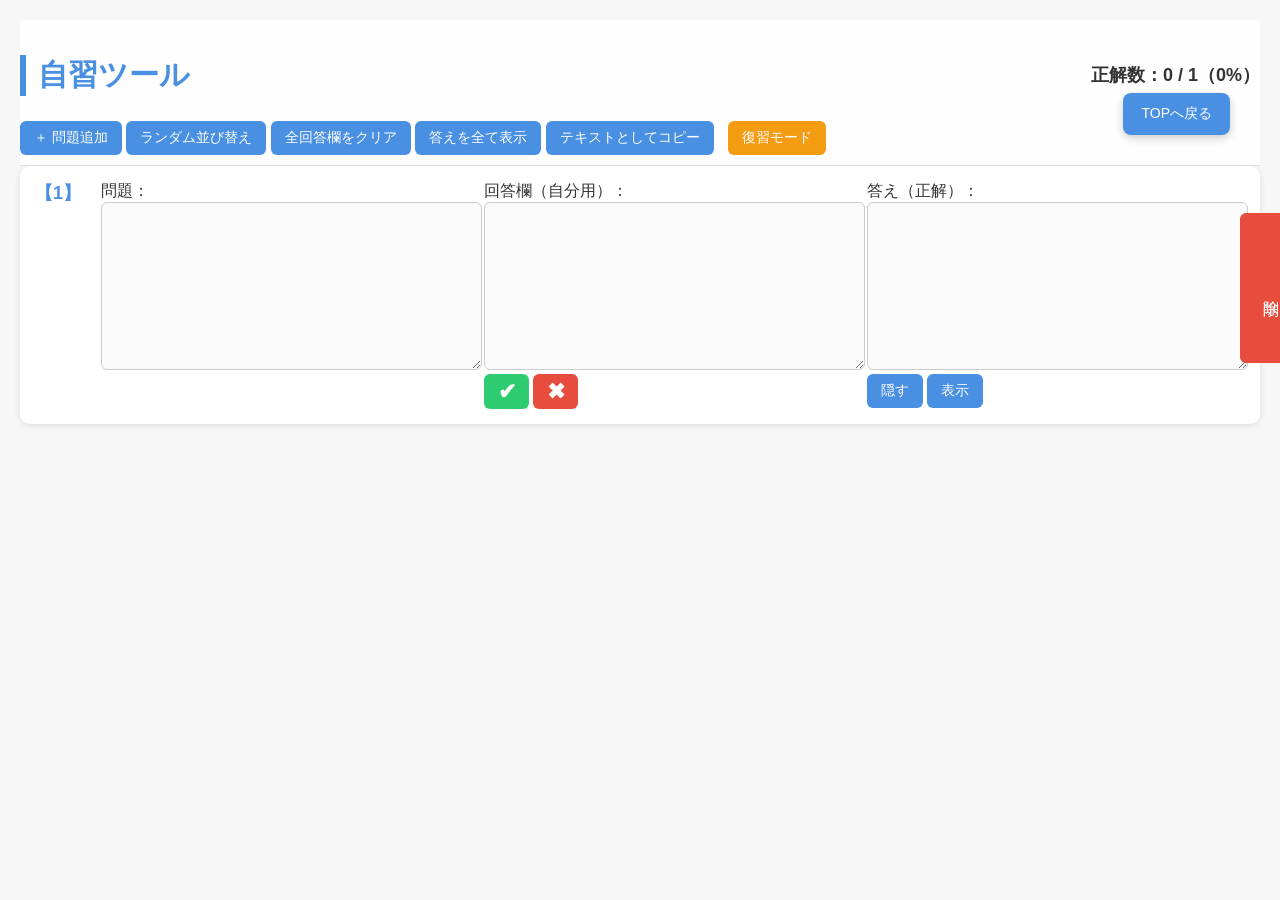
<file: index.html>
<!doctype html>
<html lang="ja">
  <head>
    <meta charset="UTF-8" />
    <meta name="viewport" content="width=device-width, initial-scale=1">
    <link rel="stylesheet" href="./css/style.css" />
    <title>問題練習ツール</title>
  </head>
  <body>
    <div class="header">
      <div class="title-area">
        <h2>自習ツール</h2>
        <div id="score-display" class="score-display">正解数：0 / 0</div>
      </div>
      <button id="addSetBtn">＋ 問題追加</button>
      <button id="shuffleBtn">ランダム並び替え</button>
      <button id="clearUserAnswersBtn">全回答欄をクリア</button>
      <button id="showAllAnswersBtn">答えを全て表示</button>
      <button id="copyAllBtn">テキストとしてコピー</button>
      <button id="reviewWrongBtn">復習モード</button>
      <button id="showAllSetsBtn">全セットを再表示</button>
      <button id="backToTopBtn">TOPへ戻る</button>
    </div>
    <div id="container">
      <template id="qa-template">
        <div class="qa-set">
           <div class="set-number"></div>
          <div class="question-box">
            <label>問題：</label><br />
            <textarea class="question"></textarea>
          </div>
          <div class="user-answer-box">
            <label>回答欄（自分用）：</label><br />
            <textarea class="user-answer"></textarea>
            <button class="mark-correct-btn">✔</button>
            <button class="mark-wrong-btn">✖</button>
          </div>
          <div class="answer-box">
            <label>答え（正解）：</label><br />
            <textarea class="answer-text"></textarea>
            <button class="hide-answer-btn">隠す</button>
            <button class="show-answer-btn">表示</button>
            <button class="delete-set-btn">削除</button>
          </div>
        </div>
      </template>
    </div>
    <script src="./js/script.js"></script>
  </body>
</html>
</file>
<file: css/style.css>
/* ================================
   全体の基本デザイン
================================ */
body {
  font-family: "Segoe UI", "Hiragino Sans", "Meiryo", sans-serif;
  background: #f7f7f7;
  margin: 0;
  padding: 20px;
  color: #333;
}

/* ================================
   上部メニュー（半透明でオシャレ）
================================ */
.header {
  position: sticky;
  top: 0;
  background: #ffffffcc; /* 半透明 */
  backdrop-filter: blur(6px); /* ぼかし効果 */
  padding: 10px 0;
  z-index: 1000;
  border-bottom: 1px solid #ddd;
}

/* ================================
   セット（カードUI）
================================ */
.qa-set {
  display: flex;
  gap: 20px;
  margin-bottom: 20px;
  padding: 15px;
  border-radius: 10px;
  background: #fff;
  box-shadow: 0 2px 6px rgba(0,0,0,0.1);
  position: relative;
}

.question-box,
.user-answer-box,
.answer-box {
  width: 30%;
}

/* ================================
   テキストエリア（スタイリッシュ）
================================ */
textarea {
  width: 100%;
  height: 150px;
  font-size: 16px;
  border: 1px solid #ccc;
  border-radius: 6px;
  padding: 8px;
  background: #fafafa;
  transition: border-color 0.2s, background 0.2s;
}

textarea:focus {
  border-color: #4a90e2;
  outline: none;
  background: #fff;
}

/* ================================
   正解・不正解の色（柔らかい色）
================================ */
.correct {
  background-color: #dfffe9; /* ✔ボタンと合う薄い緑 */
  border-left: 4px solid #2ecc71; /* ✔ボタンと同じ緑で統一 */
}

.wrong {
  background-color: #ffe9e9; /* 薄い赤 */
  border-left: 4px solid #e74c3c;
}

/* ================================
   スコア表示
================================ */
.score-display {
  position: static;
  font-size: 18px;
  font-weight: bold;
}


/* ================================
   削除ボタン（縦長固定）
================================ */
.answer-box {
  position: relative;
}

.delete-set-btn {
  position: absolute;
  right: -70px;
  top: 47%;
  transform: translateY(-50%);
  width: 60px;
  height: 150px;
  writing-mode: vertical-rl;
  text-orientation: upright;
  font-size: 16px;
  background: #e74c3c;
  color: white;
  border: none;
  border-radius: 6px;
  cursor: pointer;
  transition: background 0.2s;
}

.delete-set-btn:hover {
  background: #c0392b;
}

/* ================================
   ボタン（統一デザイン）
================================ */
button {
  background: #4a90e2;
  color: white;
  border: none;
  padding: 8px 14px;
  border-radius: 6px;
  cursor: pointer;
  font-size: 14px;
  transition: background 0.2s;
}

button:hover {
  background: #357abd;
}

button:active {
  background: #2d5f99;
}

/* 特別ボタンの色 */
#reviewWrongBtn {
  background: #f39c12;
  margin-left: 10px;
}

#reviewWrongBtn:hover {
  background: #d68910;
}

#showAllSetsBtn {
  background: #2ecc71;
  display: none;
}

#showAllSetsBtn:hover {
  background: #27ae60;
}

.title-area {
  display: flex;
  align-items: center;
  justify-content: space-between;  /* ★ 左右に分ける */
}

.title-area h2 {
  font-size: 30px;
  font-weight: 600;
  color: #4a90e2;
  border-left: 6px solid #4a90e2;
  padding-left: 12px;
}

/* ✔✖ボタンの統一デザイン（小さめ） */
.mark-correct-btn,
.mark-wrong-btn {
  width: 45px;
  height: 35px;
  font-size: 22px;        /* 記号が綺麗に見えるサイズ */
  font-weight: 600;       /* 太さを揃えて視覚差を減らす */
  border-radius: 6px;
  text-align: center;
  line-height: 35px;      /* 高さと揃えて中央に配置 */
  padding: 0;
  font-family: "Segoe UI Symbol", "Arial", sans-serif; /* ✔✖が綺麗に揃うフォント */
}

/* ✔ボタン（正解） */
.mark-correct-btn {
  background: #2ecc71;
  color: white;
}

.mark-correct-btn:hover {
  background: #27ae60;
}

/* ✖ボタン（不正解） */
.mark-wrong-btn {
  background: #e74c3c;
  color: white;
}

.mark-wrong-btn:hover {
  background: #c0392b;
}
/* TOPへ戻るボタン（常時表示） */
#backToTopBtn {
  position: fixed;
  bottom: 30px;
  right: 30px;
  background: #4a90e2;
  color: white;
  border: none;
  padding: 12px 18px;
  border-radius: 8px;
  font-size: 14px;
  cursor: pointer;
  box-shadow: 0 3px 8px rgba(0,0,0,0.2);
  opacity: 1;              /* ★ 常時表示 */
  pointer-events: auto;    /* ★ 常時クリック可能 */
  transition: background 0.3s;
}

#backToTopBtn:hover {
  background: #357abd;
}
.set-number {
  font-size: 18px;
  font-weight: 600;
  color: #4a90e2;
  margin-bottom: 8px;
}

/* ================================
   スマホ専用UI（画面幅 768px 以下）
================================ */
@media (max-width: 768px) {

  /* 全体のフォントを少し大きく */
  body {
    font-size: 14px;
    padding: 10px;
  }

  /* 上部メニューを横スクロールにする（アプリ風） */
  .header {
    display: flex;
    overflow-x: auto;
    gap: 10px;
    padding: 10px;
    white-space: nowrap;
  }

  .header button {
    flex-shrink: 0; /* 横スクロールで潰れない */
  }

  /* タイトルと正解数は横並び維持 */
  .title-area {
    display: flex;
    justify-content: space-between;
    width: 100%;
    margin-bottom: 10px;
  }

  /* カードを縦並びにする */
  .qa-set {
    flex-direction: column;
    gap: 15px;
    padding: 18px;
    border-radius: 14px; /* スマホっぽい角丸 */
    box-shadow: 0 4px 12px rgba(0,0,0,0.12); /* 影を強めてアプリ感 */
  }

  .question-box,
  .user-answer-box,
  .answer-box {
    width: 100%;
  }

  /* テキストエリアを自動伸縮（スマホアプリ風） */
  textarea {
    height: auto;
    min-height: 120px;
    font-size: 17px;
    padding: 10px;
  }

  /* 削除ボタンを下に移動してタップしやすく */
  .delete-set-btn {
    position: static;
    width: 100%;
    height: auto;
    writing-mode: horizontal-tb;
    text-orientation: initial;
    margin-top: 30px;
    padding: 12px;
  }

  /* ✔✖ボタンをスマホサイズに */
  .mark-correct-btn,
  .mark-wrong-btn {
    width: 55px;
    height: 45px;
    font-size: 26px;
    line-height: 45px;
  }

  /* TOPへ戻るボタンをスマホ向けに */
  #backToTopBtn {
        bottom: 10px;
        right: 617px;
        padding: 5px 14px;
        font-size: 13px;
  }

  button{
    padding: 8px 8px;
  }

  #clearUserAnswersBtn,
  #showAllAnswersBtn,
  #copyAllBtn {
    display: none !important;
  }

  #reviewWrongBtn {
    margin-left: 0;
    margin-right: 5px;
  }

}
</file>
